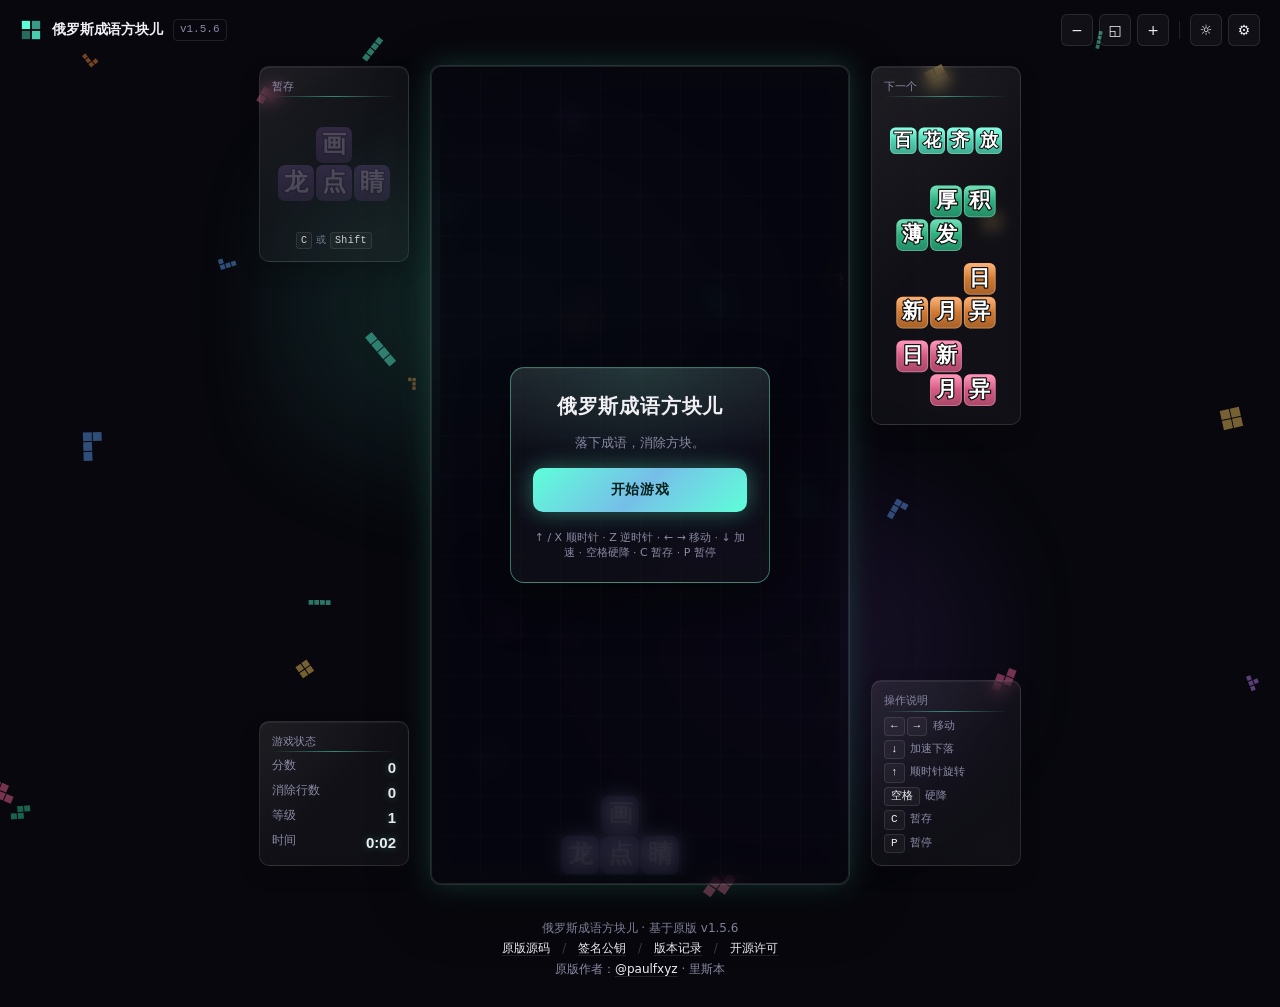
<file: index.html>
<!DOCTYPE html>
<html lang="zh-CN">
<head>
  <meta charset="UTF-8" />
  <meta http-equiv="refresh" content="0; url=public/" />
  <title>俄罗斯成语方块儿</title>
  <script>location.replace('public/' + location.search + location.hash);</script>
</head>
<body>
  <p>正在进入游戏…… <a href="public/">俄罗斯成语方块儿</a></p>
</body>
</html>
</file>
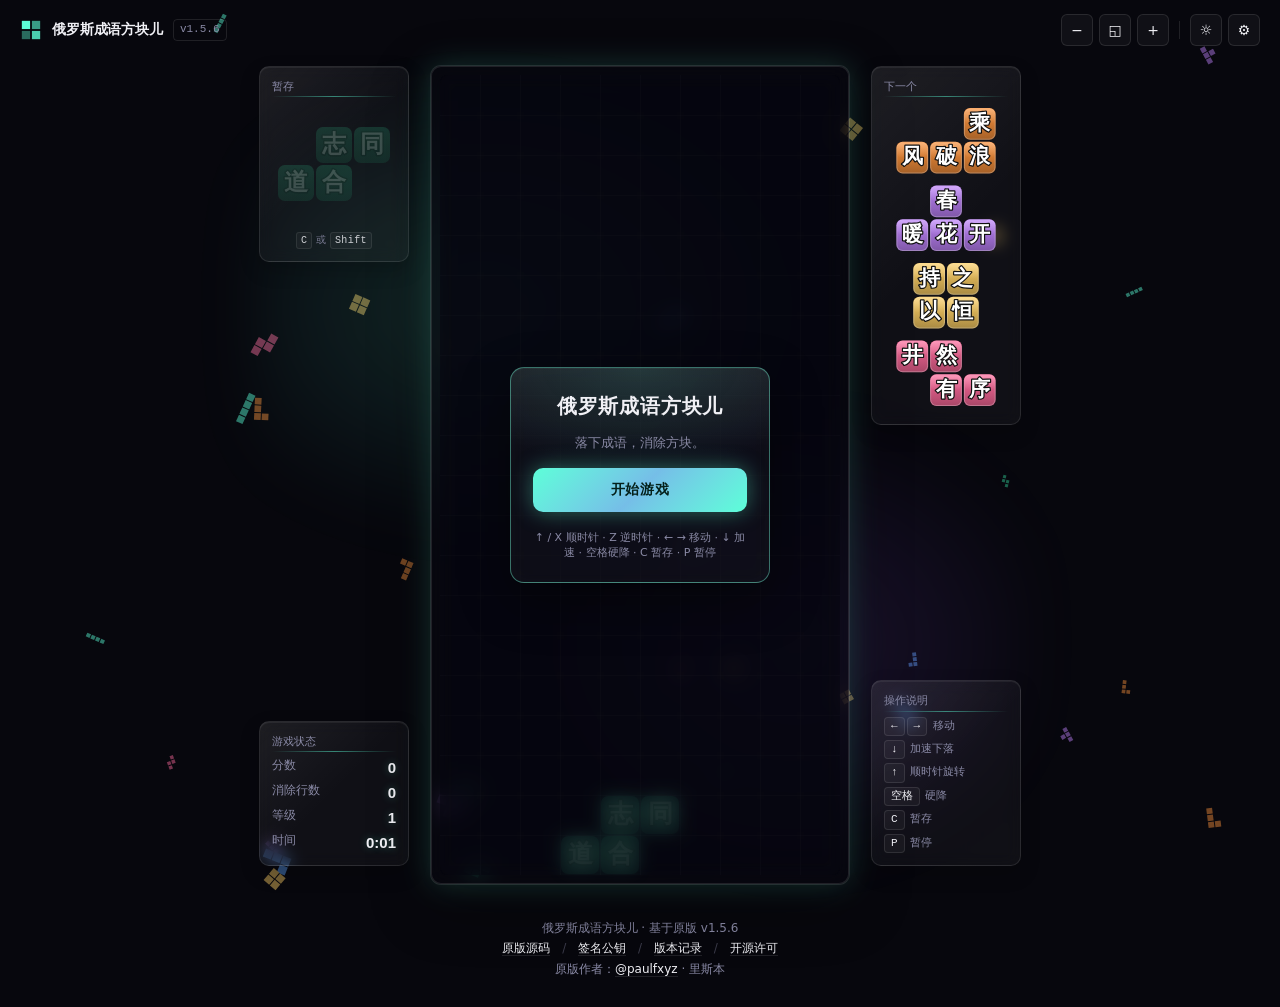
<file: public/index.html>
<!DOCTYPE html>
<html lang="zh-CN" data-theme="modern" data-mode="dark">
<head>
  <meta charset="UTF-8" />
  <meta name="viewport" content="width=device-width, initial-scale=1, viewport-fit=cover, user-scalable=no" />
  <meta name="theme-color" content="#0a0a0f" />
  <title>俄罗斯成语方块儿</title>
  <meta name="description" content="支持离线单机运行的俄罗斯成语方块儿，可使用键盘、触摸和虚拟按键操作。" />
  <link rel="icon" type="image/svg+xml" href="assets/favicon.svg" />
  <link rel="manifest" href="manifest.webmanifest" />
  <link rel="stylesheet" href="css/base.css" />
  <link rel="stylesheet" href="css/themes.css" />
  <link rel="stylesheet" href="css/game.css" />
</head>
<body>
  <!-- Animated tetromino background -->
  <canvas id="bg-canvas" aria-hidden="true"></canvas>

  <!-- Top bar -->
  <header class="topbar">
    <div class="brand-group">
      <a class="brand" href="./" aria-label="俄罗斯成语方块儿，重新载入" title="重新载入">
        <svg width="22" height="22" viewBox="0 0 24 24" fill="none" aria-hidden="true">
          <rect x="2" y="2" width="9" height="9" fill="currentColor"/>
          <rect x="13" y="2" width="9" height="9" fill="currentColor" opacity=".6"/>
          <rect x="2" y="13" width="9" height="9" fill="currentColor" opacity=".4"/>
          <rect x="13" y="13" width="9" height="9" fill="currentColor" opacity=".8"/>
        </svg>
        <span>俄罗斯成语方块儿</span>
      </a>
      <a class="brand-version" href="https://github.com/paulfxyz/tetris/releases/tag/v1.5.6" target="_blank" rel="noopener" title="查看上游版本">v1.5.6</a>
    </div>
    <nav class="topbar-actions">
      <button class="iconbtn" id="btn-zoom-out" title="缩小" aria-label="缩小">−</button>
      <button class="iconbtn" id="btn-zoom-reset" title="适应屏幕" aria-label="适应屏幕">◱</button>
      <button class="iconbtn" id="btn-zoom-in" title="放大" aria-label="放大">+</button>
      <span class="sep" aria-hidden="true"></span>
      <button class="iconbtn" id="btn-mode" title="明暗模式" aria-label="切换明暗模式">☼</button>
      <button class="iconbtn" id="btn-settings" title="设置" aria-label="设置">⚙</button>
    </nav>
  </header>

  <!-- Mobile floating bar (HOLD · stats · NEXT · actions). Hidden on desktop via CSS. -->
  <div class="mobile-bar" id="mobile-bar" aria-label="游戏状态">
    <div class="mb-mini">
      <span class="mb-mini-label">暂存</span>
      <canvas id="hold-canvas-mobile" width="96" height="96" aria-label="暂存的成语方块"></canvas>
    </div>
    <dl class="mb-stats">
      <dt class="mb-stat-l">分数</dt><dd class="mb-stat-v" id="mb-score">0</dd>
      <dt class="mb-stat-l">等级</dt><dd class="mb-stat-v" id="mb-level">1</dd>
      <dt class="mb-stat-l">消除行数</dt><dd class="mb-stat-v" id="mb-lines">0</dd>
      <dt class="mb-stat-l">时间</dt><dd class="mb-stat-v" id="mb-time">0:00</dd>
    </dl>
    <div class="mb-mini">
      <span class="mb-mini-label">下一个</span>
      <canvas id="next-canvas-mobile" width="96" height="120" aria-label="即将出场的成语方块"></canvas>
    </div>
    <div class="mb-actions">
      <button class="iconbtn" id="btn-mode-mobile" title="明暗模式" aria-label="切换明暗模式">☼</button>
      <button class="iconbtn" id="btn-settings-mobile" title="设置" aria-label="设置">⚙</button>
    </div>
  </div>

  <!-- Main game stage -->
  <main class="stage">
    <div class="game-wrap" id="game-wrap">

      <!-- Left HUD -->
      <aside class="hud hud-left">
        <div class="hud-block">
          <div class="hud-label">暂存</div>
          <canvas id="hold-canvas" width="96" height="96" aria-label="暂存的成语方块"></canvas>
          <div class="hud-hint" aria-hidden="true">
            <span class="hint-desktop"><kbd>C</kbd> 或 <kbd>Shift</kbd></span>
            <span class="hint-mobile">长按棋盘暂存</span>
          </div>
        </div>
        <div class="hud-block">
          <div class="hud-label">游戏状态</div>
          <dl class="stats">
            <dt>分数</dt><dd id="stat-score">0</dd>
            <dt>消除行数</dt><dd id="stat-lines">0</dd>
            <dt>等级</dt><dd id="stat-level">1</dd>
            <dt>时间</dt><dd id="stat-time">0:00</dd>
          </dl>
        </div>
      </aside>

      <!-- Board -->
      <section class="board-frame" aria-label="游戏棋盘">
        <canvas id="game-canvas" width="300" height="600"></canvas>

        <!-- Overlay: title / pause / game over -->
        <div class="overlay" id="overlay">
          <div class="overlay-card" id="overlay-card">
            <!-- Filled by JS -->
          </div>
        </div>
      </section>

      <!-- Right HUD -->
      <aside class="hud hud-right">
        <div class="hud-block">
          <div class="hud-label">下一个</div>
          <canvas id="next-canvas" width="96" height="240" aria-label="即将出场的成语方块"></canvas>
        </div>
        <div class="hud-block hud-keys">
          <div class="hud-label">操作说明</div>
          <ul class="keys">
            <li><kbd>←</kbd><kbd>→</kbd> 移动</li>
            <li><kbd>↓</kbd> 加速下落</li>
            <li><kbd>↑</kbd> 顺时针旋转</li>
            <li><kbd>空格</kbd> 硬降</li>
            <li><kbd>C</kbd> 暂存</li>
            <li><kbd>P</kbd> 暂停</li>
          </ul>
        </div>
      </aside>
    </div>

    <!-- Virtual pad -->
    <div class="vpad" id="vpad" aria-label="虚拟按键">
      <button class="vbtn" data-action="left" aria-label="向左移动">◀</button>
      <button class="vbtn" data-action="rotate" aria-label="顺时针旋转">↻</button>
      <button class="vbtn" data-action="right" aria-label="向右移动">▶</button>
      <button class="vbtn" data-action="hold" aria-label="暂存">存</button>
      <button class="vbtn vbtn-down" data-action="soft" aria-label="加速下落">▼</button>
      <button class="vbtn vbtn-drop" data-action="drop" aria-label="硬降">⤓</button>
    </div>
  </main>

  <!-- 设置 dialog -->
  <dialog id="settings-dialog" class="dialog">
    <form method="dialog" class="dialog-form">
      <h2>设置</h2>

      <fieldset>
        <legend>主题</legend>
        <label><input type="radio" name="theme" value="classic" /> <span>经典：黑白方块</span></label>
        <label><input type="radio" name="theme" value="color" /> <span>彩色：像素方块</span></label>
        <label><input type="radio" name="theme" value="modern" /> <span>现代：玻璃方块与动画</span></label>
      </fieldset>

      <fieldset>
        <legend>明暗模式</legend>
        <label><input type="radio" name="mode" value="dark" /> <span>深色</span></label>
        <label><input type="radio" name="mode" value="light" /> <span>浅色</span></label>
      </fieldset>

      <fieldset>
        <legend>显示</legend>
        <label class="row"><span>缩放</span>
          <input type="range" name="zoom" min="60" max="160" step="5" />
          <output name="zoom-out">100%</output>
        </label>
        <label class="row"><span>适应屏幕</span>
          <input type="checkbox" name="fit" />
        </label>
        <label class="row"><span>显示虚拟按键</span>
          <select name="vpad-mode">
            <option value="auto">自动（触摸设备）</option>
            <option value="always">始终显示</option>
            <option value="never">始终隐藏</option>
          </select>
        </label>
      </fieldset>

      <fieldset>
        <legend>声音</legend>
        <label class="row"><span>背景音乐音量 <output name="musicVolume-out">40%</output></span><input aria-label="背景音乐音量" type="range" name="musicVolume" min="0" max="100" value="40" /></label>
        <label class="row"><span>游戏音效音量 <output name="sfxVolume-out">75%</output></span><input aria-label="游戏音效音量" type="range" name="sfxVolume" min="0" max="100" value="75" /></label>
        <label class="row"><span>游戏音效 开 / 关</span><input type="checkbox" name="sfx" /></label>
        <label class="row"><span>背景音乐 开 / 关</span><input type="checkbox" name="music" /></label>
      </fieldset>

      <fieldset>
        <legend>可选排行榜</legend>
        <label class="row"><span>排行榜服务地址</span>
          <input type="url" name="server" placeholder="留空使用本站可选服务" />
        </label>
        <p class="hint">排行榜为可选功能。断网或服务不可用时仍能游戏并保存本地成绩；下载本地成绩无需联网。</p>
      </fieldset>

      <menu>
        <button value="cancel">关闭</button>
        <button value="save" class="primary">保存</button>
      </menu>
    </form>
  </dialog>

  <!-- Game-over dialog -->
  <dialog id="gameover-dialog" class="dialog">
    <form method="dialog" class="dialog-form" id="gameover-form">
      <h2>游戏结束</h2>
      <p class="final">
        <span><strong id="go-score">0</strong> 分</span>
        <span><strong id="go-lines">0</strong> 行</span>
        <span>等级 <strong id="go-level">1</strong></span>
        <span><strong id="go-time">0:00</strong></span>
      </p>

      <label class="row"><span>昵称</span><input name="name" maxlength="32" required placeholder="玩家" autocomplete="off" /></label>
      <label class="row"><span>留言</span><input name="tagline" maxlength="64" placeholder="我喜欢成语方块" autocomplete="off" /></label>
      <label class="row"><span>邮箱（可选）</span><input name="email" type="email" maxlength="120" placeholder="邮箱地址" autocomplete="off" /></label>

      <p class="hint" id="go-status"></p>

      <menu>
        <button value="cancel" formnovalidate>跳过</button>
        <button value="download" class="ghost">下载本地成绩</button>
        <button value="submit" class="primary">提交并下载</button>
      </menu>
    </form>
  </dialog>

  <!-- Footer -->
  <footer class="footer">
    <span>俄罗斯成语方块儿 · 基于原版 v1.5.6</span>
    <br />
    <a href="https://github.com/paulfxyz/tetris" target="_blank" rel="noopener">原版源码</a>
    <span class="sep">/</span>
    <a href="/pubkey.asc" target="_blank" rel="noopener">签名公钥</a>
    <span class="sep">/</span>
    <a href="https://github.com/paulfxyz/tetris/releases" target="_blank" rel="noopener">版本记录</a>
    <span class="sep">/</span>
    <a href="https://github.com/paulfxyz/tetris/blob/main/LICENSE" target="_blank" rel="noopener">开源许可</a>
    <br />
    <span>原版作者：<a href="https://github.com/paulfxyz" target="_blank" rel="noopener">@paulfxyz</a> · 里斯本</span>
  </footer>

  <script type="module" src="js/app.js"></script>
</body>
</html>
</file>
<file: public/css/base.css>
/* tetris — base.css
 * Reset, layout, generic chrome. Theme-agnostic. */

*, *::before, *::after { box-sizing: border-box; }
html, body { margin: 0; padding: 0; height: 100%; }
html { -webkit-text-size-adjust: 100%; }
body {
  font-family: system-ui, 'PingFang SC', 'Microsoft YaHei', sans-serif;
  font-size: 14px;
  line-height: 1.4;
  color: var(--color-text);
  background: var(--color-bg);
  overscroll-behavior: none;
  -webkit-tap-highlight-color: transparent;
  touch-action: manipulation;
  min-height: 100dvh;
  overflow: hidden;
}

/* Background canvas (tetromino field) */
#bg-canvas {
  position: fixed; inset: 0;
  width: 100%; height: 100%;
  z-index: 0;
  pointer-events: none;
  opacity: var(--bg-opacity, .35);
}

/* Topbar */
.topbar {
  position: relative;
  z-index: 10;
  display: flex; align-items: center; justify-content: space-between;
  padding: 14px 20px;
  padding-top: max(14px, env(safe-area-inset-top));
}
.brand-group { display: inline-flex; align-items: center; gap: 10px; }
.brand {
  display: inline-flex; align-items: center; gap: 10px;
  text-decoration: none; color: var(--color-text);
  font-weight: 700; letter-spacing: -.01em;
  cursor: pointer;
}
.brand:hover { opacity: .85; }
.brand svg { color: var(--color-accent); }
.brand-version {
  font-family: 'JetBrains Mono', monospace;
  font-size: 11px; font-weight: 500;
  color: var(--color-text-muted);
  padding: 2px 6px;
  border: 1px solid var(--color-border);
  border-radius: 4px;
  text-decoration: none;
  transition: color .15s ease, border-color .15s ease;
}
.brand-version:hover { color: var(--color-text); border-color: var(--color-text-muted); }
.topbar-actions { display: flex; align-items: center; gap: 6px; }
.iconbtn {
  height: 32px; min-width: 32px; padding: 0 8px;
  background: var(--color-surface);
  color: var(--color-text);
  border: 1px solid var(--color-border);
  border-radius: 6px;
  font-family: inherit; font-size: 14px;
  cursor: pointer;
  transition: background .15s, transform .1s, border-color .15s;
}
.iconbtn:hover { background: var(--color-surface-hover); }
.iconbtn:active { transform: scale(.96); }
.topbar-actions .sep {
  width: 1px; height: 18px; background: var(--color-border); margin: 0 4px;
}

/* Stage */
.stage {
  position: relative; z-index: 5;
  display: flex; flex-direction: column; align-items: center;
  gap: 14px;
  padding: 6px 16px 16px;
  padding-bottom: max(16px, env(safe-area-inset-bottom));
  height: calc(100dvh - 60px);
}

/* Dialog (settings & game-over) */
.dialog {
  border: 1px solid var(--color-border);
  background: var(--color-surface-strong);
  color: var(--color-text);
  border-radius: 12px;
  padding: 0;
  max-width: 480px; width: calc(100% - 32px);
  box-shadow: 0 20px 60px rgba(0,0,0,.4);
}
.dialog::backdrop {
  /* v1.5.6 — strengthen the backdrop on mobile so the dialog reads as a
   * full takeover even when iOS bleeds position:fixed siblings on top of
   * the dialog top-layer. The JS-driven `body.dialog-open` rule in
   * game.css also hides the vpad + mobile-bar entirely while we're up. */
  background: rgba(0,0,0,.78);
  backdrop-filter: blur(8px);
  -webkit-backdrop-filter: blur(8px);
}
.dialog-form { padding: 22px 24px; display: grid; gap: 14px; }
.dialog-form h2 { margin: 0 0 4px; font-size: 18px; font-weight: 700; }
.dialog-form fieldset {
  border: 1px solid var(--color-border);
  border-radius: 8px;
  padding: 12px 14px;
  display: grid; gap: 8px;
}
.dialog-form legend { padding: 0 6px; color: var(--color-text-muted); font-size: 12px; text-transform: uppercase; letter-spacing: .06em; }
.dialog-form label { display: flex; align-items: center; gap: 10px; cursor: pointer; }
.dialog-form label.row { display: grid; grid-template-columns: minmax(75px, 110px) minmax(0, 1fr) auto; gap: 8px; align-items: center; }
.dialog-form label.row > span { color: var(--color-text-muted); font-size: 13px; }
.dialog-form input[type=text],
.dialog-form input[type=email],
.dialog-form input[type=url],
.dialog-form select,
.dialog-form input:not([type]) {
  background: var(--color-surface);
  border: 1px solid var(--color-border);
  color: var(--color-text);
  border-radius: 6px;
  padding: 8px 10px;
  font: inherit;
  width: 100%;
}
.dialog-form input[type=range] { width: 100%; }
.dialog-form input, .dialog-form select { min-width: 0; }
.dialog-form menu { flex-wrap: wrap; }
.dialog-form, .overlay-card { overflow-wrap: anywhere; }
.dialog-form .hint { font-size: 12px; color: var(--color-text-muted); margin: 0; }
.dialog-form menu { display: flex; gap: 8px; justify-content: flex-end; margin: 4px 0 0; padding: 0; list-style: none; }
.dialog-form menu button {
  background: var(--color-surface);
  border: 1px solid var(--color-border);
  color: var(--color-text);
  padding: 8px 14px;
  border-radius: 6px;
  font: inherit;
  cursor: pointer;
}
.dialog-form menu button.primary {
  background: var(--color-accent);
  color: var(--color-on-accent);
  border-color: transparent;
  font-weight: 600;
}
.dialog-form menu button.ghost { background: transparent; }
.final { display: flex; gap: 14px; flex-wrap: wrap; color: var(--color-text-muted); margin: 0; }
.final strong { color: var(--color-text); font-family: 'JetBrains Mono', monospace; }

kbd {
  display: inline-block;
  padding: 1px 6px;
  background: var(--color-surface);
  border: 1px solid var(--color-border);
  border-radius: 4px;
  font-family: 'JetBrains Mono', monospace;
  font-size: 11px;
  color: var(--color-text);
}

/* Reduce motion */
@media (prefers-reduced-motion: reduce) {
  *, *::before, *::after { animation: none !important; transition: none !important; }
}
</file>
<file: public/css/themes.css>
/* tetris — themes.css
 * 3 themes × 2 modes (dark/light). Theme is set on <html data-theme=…> data-mode=…
 *
 * Tokens:
 *   --color-bg              page background
 *   --color-surface         panels
 *   --color-surface-strong  dialog
 *   --color-surface-hover   hover
 *   --color-border          hairlines
 *   --color-text            primary text
 *   --color-text-muted      secondary text
 *   --color-accent          primary CTA
 *   --color-on-accent       text on accent
 *   --color-grid            playfield gridline
 *   --color-board-bg        inside the board
 *   --font-game             font used for HUD numbers
 *   --piece-*               tetromino fills
 *   --board-style           'flat' | 'glass' | 'pixel'
 *   --bg-opacity            background canvas opacity
 *   --modern-glow           how much modern theme glows (0..1)
 */

/* =====================================================================
 * MODERN — glass blocks, neon, animated. Lots of motion and effects.
 * ===================================================================== */
html[data-theme="modern"][data-mode="dark"] {
  --color-bg: #07070d;
  --color-surface: rgba(255, 255, 255, .04);
  --color-surface-strong: #0e0e18;
  --color-surface-hover: rgba(255, 255, 255, .08);
  --color-border: rgba(255, 255, 255, .10);
  --color-text: #f0f0f5;
  --color-text-muted: #8a8aa6;
  --color-accent: #5cffd8;
  --color-on-accent: #04201a;
  --color-grid: rgba(255, 255, 255, .045);
  --color-board-bg: rgba(8, 8, 18, .55);
  --font-game: 'Space Grotesk', sans-serif;
  --board-style: glass;
  --bg-opacity: .45;
  --modern-glow: 1;
  --piece-I: #5cffd8;
  --piece-O: #ffd166;
  --piece-T: #c084fc;
  --piece-S: #34d399;
  --piece-Z: #ff6b9d;
  --piece-J: #60a5fa;
  --piece-L: #fb923c;
}
html[data-theme="modern"][data-mode="light"] {
  --color-bg: #f3f4f8;
  --color-surface: rgba(255, 255, 255, .65);
  --color-surface-strong: #ffffff;
  --color-surface-hover: rgba(0, 0, 0, .04);
  --color-border: rgba(15, 15, 30, .12);
  --color-text: #0e0e18;
  --color-text-muted: #58586c;
  --color-accent: #0ea5e9;
  --color-on-accent: #ffffff;
  --color-grid: rgba(0, 0, 0, .05);
  --color-board-bg: rgba(255, 255, 255, .72);
  --font-game: 'Space Grotesk', sans-serif;
  --board-style: glass;
  --bg-opacity: .25;
  --modern-glow: .6;
  --piece-I: #06b6d4;
  --piece-O: #f59e0b;
  --piece-T: #a855f7;
  --piece-S: #10b981;
  --piece-Z: #ef4444;
  --piece-J: #2563eb;
  --piece-L: #ea580c;
}

/* =====================================================================
 * COLOR — vibrant GBC pixel art. Strong, saturated, big chunky pixels.
 * ===================================================================== */
html[data-theme="color"][data-mode="dark"] {
  --color-bg: #1a1c2c;
  --color-surface: #2c2e44;
  --color-surface-strong: #20223a;
  --color-surface-hover: #383a55;
  --color-border: #585b7a;
  --color-text: #ffffff;
  --color-text-muted: #b0b3d0;
  --color-accent: #ffcd75;
  --color-on-accent: #1a1c2c;
  --color-grid: #2c2e44;
  --color-board-bg: #0e0f1a;
  --font-game: 'Press Start 2P', 'JetBrains Mono', monospace;
  --board-style: pixel;
  --bg-opacity: .35;
  --modern-glow: 0;
  --piece-I: #41a6f6;
  --piece-O: #ffcd75;
  --piece-T: #b25dff;
  --piece-S: #59c135;
  --piece-Z: #ef4f88;
  --piece-J: #29adff;
  --piece-L: #ef7d57;
}
html[data-theme="color"][data-mode="light"] {
  /* Bright candy palette — like a sun-bleached arcade cabinet */
  --color-bg: #ffe8a3;
  --color-surface: #ffffff;
  --color-surface-strong: #fff7e0;
  --color-surface-hover: #fff0c0;
  --color-border: #4a3a1a;
  --color-text: #1a1c2c;
  --color-text-muted: #5a4a30;
  --color-accent: #e53170;
  --color-on-accent: #ffffff;
  --color-grid: #fff0c0;
  --color-board-bg: #fff7e0;
  --font-game: 'Press Start 2P', 'JetBrains Mono', monospace;
  --board-style: pixel;
  --bg-opacity: .55;
  --modern-glow: 0;
  --piece-I: #15a3d8;
  --piece-O: #ff9f1c;
  --piece-T: #b14aff;
  --piece-S: #34a800;
  --piece-Z: #e53170;
  --piece-J: #2255cc;
  --piece-L: #ff6b35;
}

/* =====================================================================
 * CLASSIC — STRICTLY black & white. No tints, no colors. Game Boy DMG.
 * ===================================================================== */
html[data-theme="classic"][data-mode="dark"] {
  /* Terminal: pure black + monochrome whites */
  --color-bg: #000000;
  --color-surface: #0a0a0a;
  --color-surface-strong: #0f0f0f;
  --color-surface-hover: #1a1a1a;
  --color-border: #2a2a2a;
  --color-text: #ffffff;
  --color-text-muted: #888888;
  --color-accent: #ffffff;
  --color-on-accent: #000000;
  --color-grid: #1a1a1a;
  --color-board-bg: #050505;
  --font-game: 'JetBrains Mono', monospace;
  --board-style: flat;
  --bg-opacity: .12;
  --modern-glow: 0;
  /* All pieces use white/grey shades — STRICTLY monochrome */
  --piece-I: #ffffff;
  --piece-O: #e0e0e0;
  --piece-T: #c8c8c8;
  --piece-S: #b0b0b0;
  --piece-Z: #989898;
  --piece-J: #808080;
  --piece-L: #686868;
}
html[data-theme="classic"][data-mode="light"] {
  /* Paper/printer style — strict black ink on warm white */
  --color-bg: #f4f1ea;
  --color-surface: #ffffff;
  --color-surface-strong: #ffffff;
  --color-surface-hover: #ece8df;
  --color-border: #1a1a1a;
  --color-text: #000000;
  --color-text-muted: #555555;
  --color-accent: #000000;
  --color-on-accent: #ffffff;
  --color-grid: #d8d4cb;
  --color-board-bg: #ffffff;
  --font-game: 'JetBrains Mono', monospace;
  --board-style: flat;
  --bg-opacity: .10;
  --modern-glow: 0;
  /* All pieces use black/grey shades */
  --piece-I: #000000;
  --piece-O: #1a1a1a;
  --piece-T: #333333;
  --piece-S: #4d4d4d;
  --piece-Z: #666666;
  --piece-J: #808080;
  --piece-L: #999999;
}
</file>
<file: public/css/game.css>
/* tetris — game.css
 * Layout of HUDs, board, virtual pad and overlay. */

/* Single source of truth for board size: --board-h (CSS pixels, no DPR/transform).
 * Set by app.js fitToScreen() based on available viewport, then multiplied by the
 * user's manual zoom (60–160%). All downstream sizes (canvas, HUDs, gap) derive
 * from this so the layout cannot disagree with itself. */
.game-wrap {
  /* v1.4.1: both --board-h AND --board-w set explicitly by app.js (applyBoardSize).
   * The JS computes an INTEGER cell size that fits both height & width budgets,
   * then sets --board-h = cell*20 and --board-w = cell*10. CSS never derives
   * either dimension from the other — that was the v1.4.0 bug: --board-w =
   * calc(--board-h/2) plus a CSS transition meant the canvas's width and height
   * could disagree mid-transition, leaving a phantom empty band at the bottom
   * of the board frame. No transitions on board dims — instant snap. */
  --board-h: 600px;
  --board-w: 300px;
  --hud-w: clamp(96px, calc(var(--board-h) * .22), 150px);
  --gap: clamp(8px, calc(var(--board-h) * .03), 22px);

  display: grid;
  /* v1.4.3: middle column is `auto` (not `var(--board-w)`) so .board-frame
   * shrink-wraps tightly around its canvas. Otherwise, with global border-box
   * box-sizing, the frame's content area = --board-w minus 18px (padding+border),
   * so the canvas (at --board-w) would overflow the frame's right edge by ~18px. */
  grid-template-columns: var(--hud-w) auto var(--hud-w);
  gap: var(--gap);
  justify-content: center;
  /* align-items: start makes HUD columns match the board's intrinsic height
   * instead of stretching to the tallest sibling. Combined with the board
   * canvas being height: var(--board-h), this guarantees the row's effective
   * height = the board's height — no empty space below the board on zoom-out. */
  align-items: start;
  /* No transform: scale() anywhere. Zoom is realized by changing --board-h
   * directly, which makes the canvas's CSS size change — so getBoundingClientRect()
   * and canvas.width agree, no aliasing, no smear, no empty space mismatch.
   * No CSS transition on --board-h / --board-w either: a 200 ms tween between
   * old and new sizes made renderer.resize() (called after a double-rAF) capture
   * an intermediate width while the final height kept growing — exactly what
   * produced the empty band reported in v1.4.0. Snap instantly instead. */
}

/* HUDs flex to fill the board's height: HOLD (or NEXT) sits flush at the top,
 * the remaining HUD block (STATS / KEYS) anchored at the bottom. This keeps
 * both side rails visually aligned with the top and bottom of the board
 * regardless of how tall the board ends up. */
.hud { height: var(--board-h); justify-content: space-between; }

.hud { display: flex; flex-direction: column; gap: 14px; }
.hud-block {
  background: var(--color-surface);
  border: 1px solid var(--color-border);
  border-radius: 10px;
  padding: 12px;
  backdrop-filter: blur(8px);
}
.hud-label {
  font-size: 11px;
  text-transform: uppercase;
  letter-spacing: .12em;
  color: var(--color-text-muted);
  margin-bottom: 8px;
}
.hud-block canvas {
  display: block; width: 100%; height: auto;
  image-rendering: pixelated;
}
/* Keep CSS sizing independent of the repeatedly resized bitmap. */
#hold-canvas { aspect-ratio: 1; }
#next-canvas { aspect-ratio: 2 / 5; }
.hud-hint {
  margin-top: 6px;
  font-size: 10px;
  letter-spacing: .04em;
  color: var(--color-text-muted);
  text-align: center;
  line-height: 1.3;
  opacity: .85;
}
.hud-hint kbd {
  font-family: 'JetBrains Mono', monospace;
  font-size: 10px;
  padding: 1px 4px;
  border: 1px solid var(--color-border);
  border-radius: 3px;
  background: var(--color-surface);
}
/* Show mobile hint only on coarse pointers (touch), desktop hint on fine pointers */
.hud-hint .hint-mobile { display: none; }
@media (pointer: coarse) {
  .hud-hint .hint-desktop { display: none; }
  .hud-hint .hint-mobile { display: inline; }
}
.stats { margin: 0; display: grid; grid-template-columns: auto 1fr; gap: 4px 10px; }
.stats dt { color: var(--color-text-muted); font-size: 12px; }
.stats dd {
  margin: 0;
  font-family: var(--font-game);
  font-variant-numeric: tabular-nums lining-nums;
  font-size: 15px; font-weight: 600;
  text-align: right;
}
.keys { list-style: none; padding: 0; margin: 0; display: grid; gap: 4px; font-size: 12px; color: var(--color-text-muted); }
.keys kbd { margin-right: 2px; }
.keys, .hud-label { letter-spacing: normal; }
.keys { font-size: 11px; }

/* Board */
.board-frame {
  position: relative;
  background: var(--color-board-bg);
  border: 1px solid var(--color-border);
  border-radius: 10px;
  padding: 8px;
  /* v1.4.3: width:max-content + overflow:hidden together guarantee the frame
   * is sized exactly to its canvas (canvas drives width, frame's padding adds
   * to outer width) AND any future bleed-past-edge cannot escape the rounded
   * border. Fixes the right-overflow bug where cells were drawn past the frame. */
  width: max-content;
  overflow: hidden;
  backdrop-filter: blur(10px);
  box-shadow: 0 10px 30px rgba(0,0,0,.25);
}
html[data-theme="classic"] .board-frame { box-shadow: 0 0 0 1px var(--color-border); }
html[data-theme="color"] .board-frame { box-shadow: inset 0 0 0 2px var(--color-border); border-radius: 4px; }
html[data-theme="color"] .hud-block { border-radius: 4px; box-shadow: inset 0 0 0 2px var(--color-border); }

/* Board dimensions.
 * Base 300x600. On taller windows we expand both dims while preserving the
 * 1:2 aspect ratio so the playfield naturally fills more vertical space
 * without ever clipping. clamp() picks the size based on viewport height. */
/* Canvas derives directly from --board-h. No clamps, no dvh, no aspect-ratio
 * override — width is exactly half the height, always. JS snaps --board-h to
 * a multiple of ROWS (20) so the cell size (= width/10 = height/20) is an
 * integer number of CSS pixels — that's what guarantees the play grid
 * aligns pixel-perfectly with the board frame at every zoom level. */
#game-canvas {
  display: block;
  width: var(--board-w);
  height: var(--board-h);
  image-rendering: auto;
}

/* Overlay (title / pause / game over).
 * The full-board dim+blur backdrop. .overlay-card is a properly styled
 * floating card centered inside it — not a bare grid — so the Press Start
 * screen reads as a real modal: padded, rounded, bordered, glowed. */
/* v1.4.3: solid rgba background BEFORE color-mix() so iOS Safari (which can
 * fail color-mix() silently and end up transparent → invisible overlay) has
 * a reliable fallback. Same for the card. */
.overlay {
  position: absolute; inset: 8px;
  display: flex; align-items: center; justify-content: center;
  border-radius: 8px;
  background: rgba(0, 0, 0, .55);
  background: color-mix(in srgb, var(--color-board-bg) 78%, transparent);
  backdrop-filter: blur(8px);
  -webkit-backdrop-filter: blur(8px);
  text-align: center;
  padding: 16px;
  transition: opacity .2s;
}
.overlay[hidden] { display: none; }
.overlay[data-mode="pause"] {
  inset: 8px 8px auto auto; padding: 0; background: none;
  backdrop-filter: none; -webkit-backdrop-filter: none;
}
.overlay[data-mode="pause"] .overlay-card {
  display: block; width: auto; padding: 0; border: 0;
  box-shadow: none; background: none; backdrop-filter: none; -webkit-backdrop-filter: none;
}
.overlay[data-mode="pause"] button {
  padding: 5px 8px; font-size: 12px; color: var(--color-text);
  background: var(--color-surface); border: 1px solid var(--color-border); border-radius: 5px;
}
@media (max-width: 760px) {
  .overlay[data-mode="pause"] { top: 68px; z-index: 31; }
}
.overlay-card {
  display: grid;
  gap: 14px;
  /* Sized to scale with the larger desktop boards while staying readable. */
  width: min(260px, calc(100% - 32px));
  padding: 24px 22px 22px;
  border-radius: 14px;
  background: rgba(20, 20, 24, .92);
  background: color-mix(in srgb, var(--color-surface) 92%, transparent);
  border: 1px solid var(--color-border);
  box-shadow:
    0 1px 0 rgba(255,255,255,.04) inset,
    0 18px 50px rgba(0,0,0,.45);
  backdrop-filter: blur(10px);
  -webkit-backdrop-filter: blur(10px);
}
.overlay-card h1 {
  font-family: var(--font-game);
  font-size: 20px; margin: 0;
  letter-spacing: .04em;
}
.overlay-card p { margin: 0; color: var(--color-text-muted); font-size: 13px; }
.overlay-card .cta {
  background: var(--color-accent); color: var(--color-on-accent);
  border: none; padding: 12px 18px; border-radius: 10px;
  font: inherit; font-weight: 600; cursor: pointer;
  font-family: var(--font-game);
  letter-spacing: .04em;
  margin-top: 2px;
}
.overlay-card .cta:active { transform: scale(.97); }
.overlay-card small { color: var(--color-text-muted); font-size: 11px; margin-top: 4px; }

/* Virtual pad */
.vpad {
  display: none;
  grid-template-columns: repeat(3, 1fr);
  gap: 10px;
  width: min(360px, 100%);
}
body.vpad-on .vpad { display: grid; }
.vbtn {
  height: 56px;
  background: var(--color-surface);
  border: 1px solid var(--color-border);
  color: var(--color-text);
  border-radius: 10px;
  font-size: 22px;
  font-family: inherit;
  cursor: pointer;
  user-select: none;
  -webkit-user-select: none;
  touch-action: manipulation;
  transition: background .12s, transform .08s;
}
.vbtn:active { background: var(--color-surface-hover); transform: scale(.96); }
.vbtn-drop { background: color-mix(in srgb, var(--color-accent) 18%, var(--color-surface)); }

/* =====================================================================
 * MOBILE-ONLY HUD HIDDEN ON DESKTOP
 * The .mobile-bar element exists in the DOM for all viewports but must
 * NEVER show on desktop. The mobile media query below re-enables it.
 * ===================================================================== */
.mobile-bar { display: none; }

/* =====================================================================
 * MOBILE (v1.5.0 redesign) — fullscreen board + gesture-first
 * =====================================================================
 * Goals:
 *   - The BOARD is the entire screen, edge-to-edge. No padding, no margin,
 *     no frame border eating pixels. The play area is the primary surface.
 *   - A minimal top floating bar shows HOLD · stats · NEXT, overlaid on the
 *     board with a subtle backdrop so it never blocks play.
 *   - Gestures are the primary control: tap=rotate, swipe L/R=move,
 *     swipe down=soft drop, swipe up=hard drop, long-press=hold.
 *   - The vpad is a floating safety net: at very low opacity by default
 *     (so users can DISCOVER the gestures), reveals at full opacity when
 *     touched on a non-swipe area. Tap a button to act, tap outside to dismiss. */
@media (max-width: 760px) {
  /* v1.5.3 — lock the document so iOS Safari can't rubber-band scroll the
   * whole page during a soft-drop drag. `position: fixed` on body removes
   * the document from the scroll container entirely — stronger than just
   * `overflow: hidden`, which iOS sometimes still scrolls past.
   *
   * Using `100dvh` (not `100%`) so the body matches the *visual* viewport,
   * not the layout viewport. Without this iOS anchors `position: fixed`
   * children (vpad, mobile-bar) to a body that's taller than the painted
   * area, which pushed the vpad ~200px above the screen edge. */
  html, body {
    overflow: hidden;
    overscroll-behavior: none;
    position: fixed;
    width: 100%;
    height: 100dvh;
    touch-action: none;
  }

  /* TOPBAR — collapsed to nothing (its actions moved into .mobile-bar). */
  .topbar {
    position: fixed;
    top: 0; left: 0; right: 0;
    padding: 6px 10px;
    padding-top: max(6px, env(safe-area-inset-top));
    background: transparent;
    border-bottom: none;
    z-index: 30;
    pointer-events: none;
    display: none; /* mobile-bar replaces this entirely on phones */
  }

  /* STAGE — occupies the FULL viewport. Board is the hero. */
  .stage {
    gap: 0;
    padding: 0;
    height: 100dvh;
    width: 100vw;
    justify-content: center;
    align-items: stretch;
  }

  /* GAME-WRAP — just a positioning context. */
  .game-wrap {
    grid-template-columns: 1fr;
    grid-template-rows: 1fr;
    gap: 0;
    width: 100%;
    height: 100%;
    align-items: stretch;
    justify-items: center;
  }

  /* Side HUDs hidden on mobile (content mirrored into .mobile-bar). */
  .hud-left, .hud-right, .hud-keys { display: none; }

  /* BOARD-FRAME — edge-to-edge, no padding, no border, no rounded corners.
   * v1.5.2 — `touch-action: none` tells iOS we handle every gesture on the
   * board ourselves. Without this, swiping down still triggered Safari's
   * page-scroll / pull-to-refresh on top of our soft-drop handler, which
   * felt like the play area was sliding under the finger. */
  /* v1.5.4 — canvas pinned to the BOTTOM of the frame (was: centered).
   * The canvas snaps to an integer cell size, so there's almost always a
   * few px of slack between `--board-h` and the height budget. Centering
   * split that slack equally above & below, which left ~80–170 px of empty
   * black space *under* the bottom playfield row — right where the user
   * expected the vpad to live. Anchoring the canvas to the bottom shoves
   * all of the slack up under the floating mobile-bar instead. Net effect:
   * bottom playfield row hugs the home-indicator area, and the vpad
   * overlays the lowest few rows of the board (classic touch tetris). */
  .board-frame {
    grid-row: 1; grid-column: 1;
    padding: 0;
    border: none;
    border-radius: 0;
    width: 100%;
    height: 100%;
    align-self: stretch;
    justify-self: stretch;
    background: var(--color-board-bg);
    box-shadow: none;
    display: flex;
    align-items: flex-end;
    justify-content: center;
    overflow: hidden;
    touch-action: none;
    -webkit-user-select: none;
    user-select: none;
  }
  #game-canvas {
    width: var(--board-w);
    height: var(--board-h);
  }

  /* MOBILE BAR — single floating horizontal strip with HOLD · stats · NEXT + actions.
   * Positioned just below the safe-area top, overlaid on the board.
   *
   * v1.5.3 — tucked tighter to the status bar (no extra +6 padding) so the
   * top of the board gains ~14 px of vertical room. */
  .mobile-bar {
    position: fixed;
    top: max(4px, env(safe-area-inset-top));
    left: 8px; right: 8px;
    z-index: 30;
    display: flex;
    align-items: center;
    gap: 8px;
    padding: 6px 8px;
    border-radius: 10px;
    background: rgba(15, 15, 20, .65);
    border: 1px solid rgba(255, 255, 255, .06);
    backdrop-filter: blur(6px) saturate(140%);
    -webkit-backdrop-filter: blur(6px) saturate(140%);
    font-family: var(--font-game);
    color: rgba(255, 255, 255, .92);
  }
  .mobile-bar .mb-mini {
    display: flex; align-items: center; gap: 6px;
    flex: 0 0 auto;
  }
  .mobile-bar .mb-mini-label {
    font-size: 8px; letter-spacing: .12em;
    text-transform: uppercase;
    color: rgba(255, 255, 255, .55);
  }
  .mobile-bar canvas {
    display: block;
    image-rendering: pixelated;
    background: rgba(0, 0, 0, .3);
    border-radius: 4px;
  }
  .mobile-bar #hold-canvas-mobile { width: 68px; height: 44px; }
  .mobile-bar #next-canvas-mobile { width: 30px; height: 36px; }
  /* Single horizontal row of stats: label val · label val · label val · label val.
   * Using inline-flex via grid auto-flow column keeps the chip compact at
   * 390 px and the values stay right of their labels. */
  .mobile-bar .mb-stats {
    flex: 1 1 auto;
    display: grid;
    grid-auto-flow: column;
    grid-template-rows: 1fr;
    grid-auto-columns: auto;
    align-items: baseline;
    gap: 2px 8px;
    min-width: 0;
    font-variant-numeric: tabular-nums lining-nums;
    overflow: hidden;
  }
  .mobile-bar .mb-stat-l {
    font-size: 8px; letter-spacing: .1em;
    text-transform: uppercase;
    color: rgba(255, 255, 255, .5);
    margin-right: 2px;
  }
  .mobile-bar .mb-stat-v {
    font-size: 12px; font-weight: 600;
    text-align: left;
    color: rgba(255, 255, 255, .95);
    font-family: var(--font-game);
    margin-right: 4px;
  }
  .mb-actions {
    display: flex; gap: 4px; flex: 0 0 auto;
  }
  .mb-actions .iconbtn {
    height: 28px; min-width: 28px; font-size: 13px;
    background: transparent;
    border: 1px solid rgba(255, 255, 255, .14);
    color: rgba(255, 255, 255, .82);
    border-radius: 6px;
  }

  /* VPAD — floating, very-low-opacity hint by default; full-opacity when
   * the user touches the board (revealed for ~3 s, see input.js).
   *
   * v1.5.5 — centered vertically (was: pinned to bottom). Centering on
   * the play area reads more naturally with the canvas pinned to the
   * bottom of the frame: the d-pad floats at thumb height in the middle
   * of the screen, exactly where the hand naturally rests. Use `top: 50%`
   * + `translate(-50%, -50%)` so the pad doesn't care about Safari
   * vs Chrome chrome differences — the viewport center is the viewport
   * center on every iOS browser. */
  .vpad {
    position: fixed;
    left: 50%;
    top: 50%;
    transform: translate(-50%, -50%);
    z-index: 25;
    display: grid;
    grid-template-columns: repeat(3, minmax(0, 1fr));
    grid-template-rows: 1fr 1fr;
    gap: 5px;
    width: min(360px, calc(100vw - 16px));
    /* v1.5.4 — default opacity bumped slightly (0.08 → 0.15) so the pad is
     * actually visible as a hint when the game starts; touchstart still
     * reveals to full opacity (.96) for 3 s. */
    opacity: 0.15;
    transition: opacity .25s ease;
    pointer-events: none;
  }
  body.vpad-reveal .vpad {
    opacity: 0.96;
    pointer-events: auto;
  }
  /* body.vpad-on is ignored on mobile — the v1.5.0 hint-mode is always shown. */
  body.vpad-on .vpad { display: grid; }

  .vbtn {
    height: clamp(38px, 6dvh, 50px);
    font-size: clamp(16px, 4vw, 20px);
    border-radius: 9px;
    border: 1px solid rgba(255, 255, 255, .14);
    background: rgba(15, 15, 20, .82);
    color: rgba(255, 255, 255, .92);
  }
  .vbtn-drop {
    font-weight: 700;
    background: color-mix(in srgb, var(--color-accent) 32%, rgba(15, 15, 20, .82));
    border-color: color-mix(in srgb, var(--color-accent) 60%, rgba(255, 255, 255, .14));
  }

  /* OVERLAY (title / pause / game over) — fullscreen on mobile, solid bg.
   *
   * v1.5.6 — z-index bumped from 50 → 60 (above the mobile-bar at 30 and
   * vpad at 25), and we use `body:has(...)` below to suppress the vpad +
   * mobile-bar entirely while the overlay is visible so the title /
   * pause / game-over modal reads as a real 100 % takeover. The solid
   * bg is also bumped to .85 for a more decisive dim. */
  .overlay {
    position: fixed;
    inset: 0;
    background: rgba(0, 0, 0, .85);
    backdrop-filter: none;
    -webkit-backdrop-filter: none;
    border-radius: 0;
    padding: 24px;
    z-index: 60;
  }
  .overlay-card {
    padding: 20px 18px;
    width: min(280px, calc(100% - 32px));
    gap: 12px;
    background: rgba(20, 20, 24, .98);
    backdrop-filter: none;
    -webkit-backdrop-filter: none;
  }
  .overlay-card h1 { font-size: 24px; }
  .overlay-card p { font-size: 13px; }
  .overlay-card small { font-size: 10px; line-height: 1.5; }
  /* v1.5.6 — friendly heads-up on mobile that the game is better on a
   * real keyboard. Subtle, italic, slightly warmer color so it doesn't
   * compete with the cheat-sheet `<small>` above it. */
  .overlay-card .mobile-tip {
    font-size: 10px;
    font-style: italic;
    color: color-mix(in srgb, var(--color-accent) 60%, var(--color-text-muted));
    margin-top: 2px;
    line-height: 1.4;
  }

  /* v1.5.6 — while a modal (start overlay OR a native dialog) is open,
   * hide the floating mobile-bar and the vpad so the modal reads as a
   * real full-screen takeover. iOS Safari/Chrome sometimes paint
   * `position: fixed` siblings on top of the <dialog> top-layer; this
   * forces them out. `body:has(.overlay:not([hidden]))` catches the
   * title / pause / game-over screen; `body.dialog-open` (set from JS
   * via MutationObserver) catches the settings + game-over dialogs. */
  body:has(.overlay:not([hidden]):not([data-mode="pause"])) .mobile-bar,
  body:has(.overlay:not([hidden]):not([data-mode="pause"])) .vpad,
  body.dialog-open .vpad {
    display: none !important;
  }

  /* Footer hidden on mobile to keep the single-screen rule. */
  .footer { display: none; }
}

/* Extra-small phones (<= 360 px) — shave a few more pixels from chrome. */
@media (max-width: 360px) {
  .mobile-bar { padding: 5px 6px; gap: 6px; }
  .mobile-bar #hold-canvas-mobile { width: 60px; height: 44px; }
  .mobile-bar #next-canvas-mobile { width: 26px; height: 32px; }
  .mobile-bar .mb-stat-v { font-size: 12px; }
  .vbtn { height: clamp(40px, 6.5dvh, 54px); font-size: 18px; }
}

/* Landscape phones — vpad shares the row with the board instead of stacking. */
@media (max-width: 900px) and (orientation: landscape) and (max-height: 500px) {
  .stage {
    height: 100dvh;
    padding: 4px 6px;
  }
  .game-wrap {
    grid-template-columns: 1fr auto;
    grid-template-rows: auto 1fr;
  }
  .game-wrap > .hud-left { grid-row: 1; grid-column: 1 / -1; }
  .game-wrap > .hud-right { grid-row: 1; grid-column: 1 / -1; justify-self: end; }
  .game-wrap > .board-frame { grid-row: 2; grid-column: 1; }
  .vpad {
    grid-row: 2; grid-column: 2;
    width: 220px;
    align-self: center;
  }
  .vbtn { height: clamp(44px, 12dvh, 56px); }
}

/* Short windows: shrink the overlay card a bit. Board sizing handled by
 * fitToScreen() via --board-h. */
@media (max-height: 720px) {
  .game-wrap { gap: 10px; }
  .overlay-card { padding: 18px 18px 16px; gap: 10px; }
}

/* Modern theme — overlay CTA (Press Start) uses a SHAKE animation.
 * A symmetric left-right wobble with zero net displacement: the button
 * starts and ends at exactly the same X, and swings briefly to each side
 * by only a few pixels. Followed by a long rest phase so the motion stays
 * an attention-grabber rather than a distraction. The translation amount
 * is small enough that the button never approaches its container edges. */
html[data-theme="modern"] .overlay-card .cta {
  position: relative;
  transform-origin: center;
}
@keyframes cta-shake {
  0%, 70%, 100% { transform: translateX(0); }
  74%  { transform: translateX(-4px); }
  78%  { transform: translateX(4px); }
  82%  { transform: translateX(-3px); }
  86%  { transform: translateX(3px); }
  90%  { transform: translateX(-2px); }
  94%  { transform: translateX(2px); }
}

/* =====================================================================
 * MODERN — extra animations and effects (all IN-PLACE, no horizontal drift)
 * ===================================================================== */
html[data-theme="modern"] .board-frame {
  box-shadow:
    0 0 0 1px var(--color-border),
    0 0 30px color-mix(in srgb, var(--color-accent) 18%, transparent),
    0 18px 60px rgba(0,0,0,.4);
  animation: modern-pulse 6s ease-in-out infinite;
}
@keyframes modern-pulse {
  0%, 100% { box-shadow: 0 0 0 1px var(--color-border), 0 0 24px color-mix(in srgb, var(--color-accent) 12%, transparent), 0 18px 60px rgba(0,0,0,.4); }
  50%      { box-shadow: 0 0 0 1px var(--color-border), 0 0 40px color-mix(in srgb, var(--color-accent) 28%, transparent), 0 18px 70px rgba(0,0,0,.5); }
}

html[data-theme="modern"] .hud-block {
  background:
    linear-gradient(135deg, rgba(255,255,255,.06) 0%, transparent 50%),
    var(--color-surface);
  box-shadow: inset 0 1px 0 rgba(255,255,255,.06), 0 8px 20px rgba(0,0,0,.18);
}

/* Brand mark: in-place breathing instead of full rotation.
 * A 4-block logo rotating 360° looked off-axis and unbalanced. Now it
 * gently scales/breathes and the inner rects twinkle in sequence —
 * still alive, never wandering. */
html[data-theme="modern"] .brand svg {
  animation: brand-breathe 3.2s ease-in-out infinite;
  transform-origin: center;
}
@keyframes brand-breathe {
  0%, 100% { transform: scale(1);    filter: drop-shadow(0 0 4px color-mix(in srgb, var(--color-accent) 30%, transparent)); }
  50%      { transform: scale(1.06); filter: drop-shadow(0 0 10px color-mix(in srgb, var(--color-accent) 55%, transparent)); }
}
html[data-theme="modern"] .brand svg rect {
  animation: modern-twinkle 2.4s ease-in-out infinite;
  transform-origin: center;
  transform-box: fill-box;
}
html[data-theme="modern"] .brand svg rect:nth-child(2) { animation-delay: .2s; }
html[data-theme="modern"] .brand svg rect:nth-child(3) { animation-delay: .4s; }
html[data-theme="modern"] .brand svg rect:nth-child(4) { animation-delay: .6s; }
@keyframes modern-twinkle {
  0%, 100% { opacity: .55; transform: scale(1); }
  50%      { opacity: 1;   transform: scale(1.08); }
}

html[data-theme="modern"] #game-canvas {
  filter: drop-shadow(0 0 8px color-mix(in srgb, var(--color-accent) 25%, transparent));
}

/* Hold / Next panels: very subtle vertical breathing (max 2px) so the
 * panels feel alive without distracting from the falling pieces. */
html[data-theme="modern"] #hold-canvas,
html[data-theme="modern"] #next-canvas {
  animation: modern-float 5s ease-in-out infinite;
}
html[data-theme="modern"] #next-canvas { animation-delay: -2.5s; }
@keyframes modern-float {
  0%, 100% { transform: translateY(0); }
  50%      { transform: translateY(-2px); }
}

/* CTA gradient + the shake animation. The gradient is static (no animated
 * background-position) so the only motion is the controlled shake. Glow
 * pulses gently along with each shake to give the impulse some weight. */
html[data-theme="modern"] .overlay-card .cta {
  background: linear-gradient(135deg,
    var(--color-accent) 0%,
    color-mix(in srgb, var(--color-accent) 60%, #9b5cff) 50%,
    var(--color-accent) 100%);
  box-shadow: 0 0 22px color-mix(in srgb, var(--color-accent) 38%, transparent);
  animation:
    cta-shake 2.4s ease-in-out infinite,
    cta-glow 2.4s ease-in-out infinite;
  will-change: transform, box-shadow;
}
@keyframes cta-glow {
  0%, 70%, 100% { box-shadow: 0 0 18px color-mix(in srgb, var(--color-accent) 30%, transparent); }
  85%           { box-shadow: 0 0 32px color-mix(in srgb, var(--color-accent) 60%, transparent); }
}

/* Stats values glow staggered — calm equalizer feel down the right rail. */
html[data-theme="modern"] .stats dd {
  text-shadow: 0 0 8px color-mix(in srgb, var(--color-accent) 30%, transparent);
  animation: stats-glow 2.8s ease-in-out infinite;
}
html[data-theme="modern"] .stats dd:nth-of-type(2) { animation-delay: .4s; }
html[data-theme="modern"] .stats dd:nth-of-type(3) { animation-delay: .8s; }
html[data-theme="modern"] .stats dd:nth-of-type(4) { animation-delay: 1.2s; }
@keyframes stats-glow {
  0%, 100% { text-shadow: 0 0 6px  color-mix(in srgb, var(--color-accent) 22%, transparent); }
  50%      { text-shadow: 0 0 14px color-mix(in srgb, var(--color-accent) 55%, transparent); }
}

/* Animated underline accent beneath each HUD label — fades in/out only. */
html[data-theme="modern"] .hud-label {
  position: relative;
}
html[data-theme="modern"] .hud-label::after {
  content: '';
  position: absolute; left: 0; right: 0; bottom: -3px;
  height: 1px;
  background: linear-gradient(90deg,
    transparent,
    color-mix(in srgb, var(--color-accent) 80%, transparent),
    transparent);
  animation: hud-underline-pulse 3s ease-in-out infinite;
  opacity: .6;
}
@keyframes hud-underline-pulse {
  0%, 100% { opacity: .25; }
  50%      { opacity: .9; }
}

/* Aurora wash behind the board — soft radial gradients that scale gently
 * in place. Clipped by .game-wrap so it never escapes the layout. */
html[data-theme="modern"] .game-wrap { position: relative; }
html[data-theme="modern"] .game-wrap::before {
  content: '';
  position: absolute; inset: -10px;
  background:
    radial-gradient(60% 40% at 30% 30%, color-mix(in srgb, var(--color-accent) 14%, transparent), transparent 70%),
    radial-gradient(50% 40% at 70% 70%, color-mix(in srgb, #9b5cff 14%, transparent), transparent 70%);
  filter: blur(30px);
  z-index: -1;
  pointer-events: none;
  animation: aurora-breathe 9s ease-in-out infinite;
}
@keyframes aurora-breathe {
  0%, 100% { opacity: .55; transform: scale(1); }
  50%      { opacity: .9;  transform: scale(1.04); }
}

/* Overlay card (Press Start / Pause / Game Over) — modern theme makeover.
 * Layered gradient background (subtle top sheen + accent tint), a brighter
 * accent border, and a soft accent-coloured vignette that pulses gently. */
html[data-theme="modern"] .overlay-card {
  background:
    linear-gradient(180deg, rgba(255,255,255,.06) 0%, transparent 40%),
    radial-gradient(120% 80% at 50% 0%, color-mix(in srgb, var(--color-accent) 12%, transparent) 0%, transparent 60%),
    color-mix(in srgb, var(--color-surface) 88%, transparent);
  border: 1px solid color-mix(in srgb, var(--color-accent) 35%, var(--color-border));
  animation: overlay-glow 4s ease-in-out infinite;
}
@keyframes overlay-glow {
  0%, 100% { box-shadow: 0 1px 0 rgba(255,255,255,.05) inset, 0 20px 60px rgba(0,0,0,.55), 0 0 30px color-mix(in srgb, var(--color-accent) 14%, transparent); }
  50%      { box-shadow: 0 1px 0 rgba(255,255,255,.07) inset, 0 24px 80px rgba(0,0,0,.6),  0 0 60px color-mix(in srgb, var(--color-accent) 30%, transparent); }
}

/* Classic theme — crisp single-pixel border, no glow, no blur. */
html[data-theme="classic"] .overlay-card {
  background: var(--color-surface);
  border-radius: 0;
  box-shadow: 0 0 0 1px var(--color-border);
  backdrop-filter: none;
  -webkit-backdrop-filter: none;
  animation: none;
}

/* Color (Game Boy Color) theme — chunky pixel border, tight radius. */
html[data-theme="color"] .overlay-card {
  border-radius: 4px;
  box-shadow: inset 0 0 0 2px var(--color-border), 0 8px 20px rgba(0,0,0,.35);
  backdrop-filter: none;
  -webkit-backdrop-filter: none;
  animation: none;
}


/* =====================================================================
 * CLASSIC — strict B&W, kill all theme bling
 * ===================================================================== */
html[data-theme="classic"] .board-frame { box-shadow: 0 0 0 1px var(--color-border); animation: none; }
html[data-theme="classic"] .brand svg, html[data-theme="classic"] .brand svg rect { animation: none; opacity: 1 !important; }
html[data-theme="classic"] #game-canvas { filter: none; }
html[data-theme="classic"] .hud-block { backdrop-filter: none; background: var(--color-surface); box-shadow: none; }
html[data-theme="classic"] .overlay { backdrop-filter: none; }
html[data-theme="classic"] .stats dd { text-shadow: none; }
html[data-theme="classic"] #hold-canvas, html[data-theme="classic"] #next-canvas { animation: none; }

/* =====================================================================
 * COLOR — chunky pixel borders, no glow
 * ===================================================================== */
html[data-theme="color"] .board-frame { box-shadow: inset 0 0 0 3px var(--color-border); border-radius: 4px; animation: none; }
html[data-theme="color"] .hud-block { border-radius: 4px; box-shadow: inset 0 0 0 2px var(--color-border); backdrop-filter: none; }
html[data-theme="color"] .overlay-card .cta { border-radius: 4px; box-shadow: inset 0 0 0 2px var(--color-border); }
html[data-theme="color"] .vbtn { border-radius: 4px; }
html[data-theme="color"] .brand svg, html[data-theme="color"] .brand svg rect { animation: none; opacity: 1 !important; }
html[data-theme="color"] #game-canvas { filter: none; image-rendering: pixelated; }
html[data-theme="color"] .stats dd { text-shadow: none; }
html[data-theme="color"] #hold-canvas, html[data-theme="color"] #next-canvas { animation: none; }

/* =====================================================================
 * Footer
 * ===================================================================== */
.footer {
  text-align: center;
  padding: 18px 12px 28px;
  color: var(--color-text-muted);
  font-size: 12px;
  line-height: 1.7;
}
.footer a {
  color: var(--color-text);
  text-decoration: none;
  border-bottom: 1px solid var(--color-border);
  transition: color .15s, border-color .15s;
}
.footer a:hover { color: var(--color-accent); border-bottom-color: var(--color-accent); }
html[data-theme="modern"] .footer a:hover { text-shadow: 0 0 8px color-mix(in srgb, var(--color-accent) 50%, transparent); }
html[data-theme="color"] .footer { font-family: var(--font-game); font-size: 9px; line-height: 1.9; letter-spacing: .04em; }
.footer .sep { opacity: .4; margin: 0 8px; }

/* Local Chinese copy needs room; controls occupy their own area below the board. */
@media (max-width: 760px) {
  .stage { padding: max(148px, calc(env(safe-area-inset-top) + 148px)) 0 max(8px, env(safe-area-inset-bottom)); gap: 8px; }
  .game-wrap { flex: 1 1 auto; height: auto; min-height: 0; }
  .board-frame { align-items: center; }
  .mobile-bar { display: grid; grid-template-columns: 1fr 1fr auto; gap: 4px 8px; }
  .mobile-bar .mb-mini { gap: 5px; }
  .mobile-bar .mb-mini-label { font-size: 11px; letter-spacing: 0; }
  .mobile-bar .mb-stats { margin: 0; grid-row: 2; grid-column: 1 / -1; grid-auto-flow: row; grid-template-columns: repeat(4, minmax(0, 1fr)); grid-template-rows: auto auto; gap: 0 8px; overflow: visible; }
  .mb-stats dt, .mb-stats dd { margin: 0; }
  .mb-stats dt { grid-row: 1; }
  .mb-stats dd { grid-row: 2; }
  .mb-stats :nth-child(1), .mb-stats :nth-child(2) { grid-column: 1; }
  .mb-stats :nth-child(3), .mb-stats :nth-child(4) { grid-column: 2; }
  .mb-stats :nth-child(5), .mb-stats :nth-child(6) { grid-column: 3; }
  .mb-stats :nth-child(7), .mb-stats :nth-child(8) { grid-column: 4; }
  .mobile-bar .mb-stat-l { font-size: 11px; letter-spacing: 0; }
  .mobile-bar .mb-stat-v { font-size: 13px; }
  .mobile-bar #next-canvas-mobile { width: 60px; height: 88px; }
  .vpad { position: static; inset: auto; transform: none; display: none; flex: 0 0 auto; align-self: center; width: min(360px, calc(100vw - 16px)); opacity: 1; pointer-events: auto; }
  body.vpad-on .vpad { display: grid; }
  body.vpad-reveal:not(.vpad-on) .vpad { display: none; }
  .vbtn { height: 46px; font-size: 20px; }
  .overlay[data-mode="pause"] { position: absolute; top: 8px; }
  .overlay-card h1 { font-size: 21px; }
  .overlay-card small { font-size: 12px; }
  .dialog-form { padding: 16px; }
}

/* Keep the physical playfield border outside the canvas bitmap on phones. */
@media (max-width: 760px) {
  .game-wrap > .board-frame {
    width: calc(var(--board-w) + 4px);
    height: calc(var(--board-h) + 4px);
    flex: 0 0 auto;
    align-self: center;
    justify-self: center;
    box-sizing: border-box;
    border: 2px solid #8b9fbd;
    border-radius: 4px;
    padding: 0;
    overflow: hidden;
  }
  #settings-dialog { max-height: 65dvh; }
  #settings-dialog::backdrop { background: rgba(0,0,0,.22); backdrop-filter: none; -webkit-backdrop-filter: none; }
  .dialog-form input[type="range"] { min-width: 0; max-width: 45%; }
}
</file>
